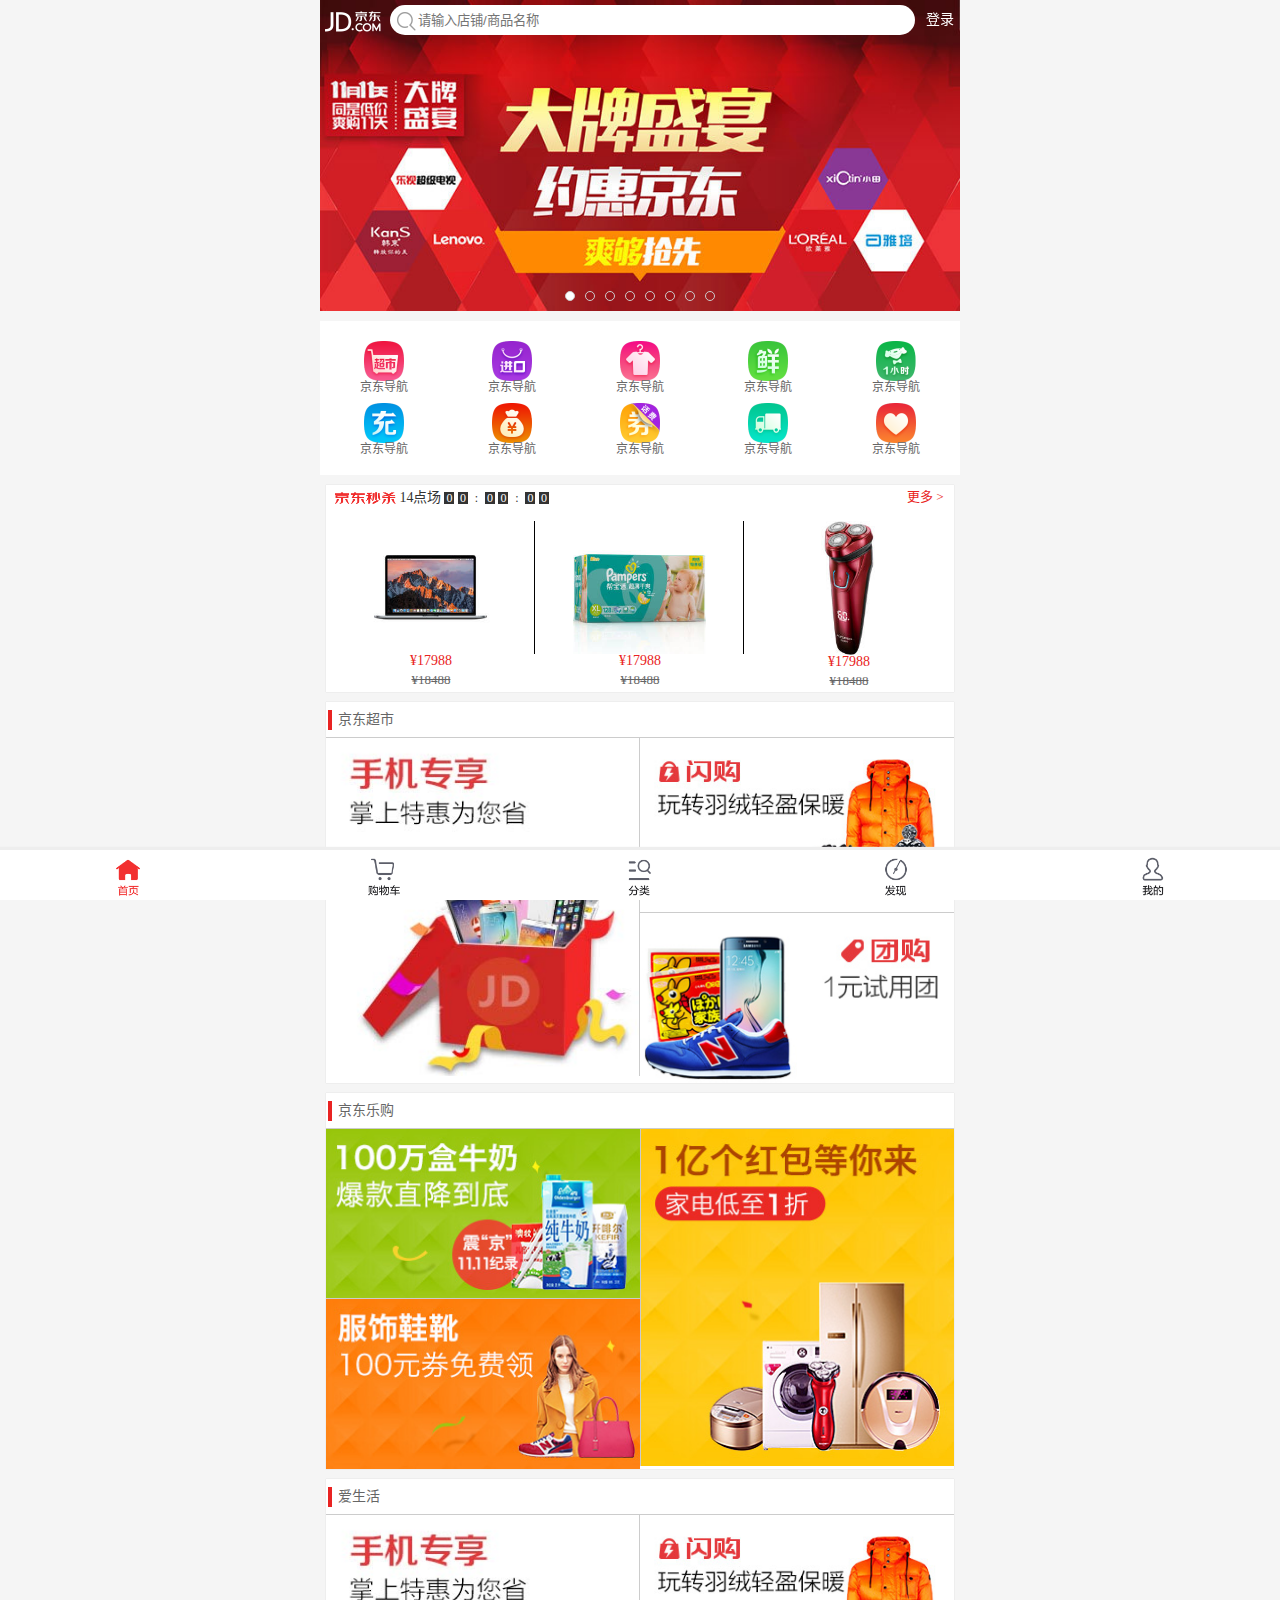
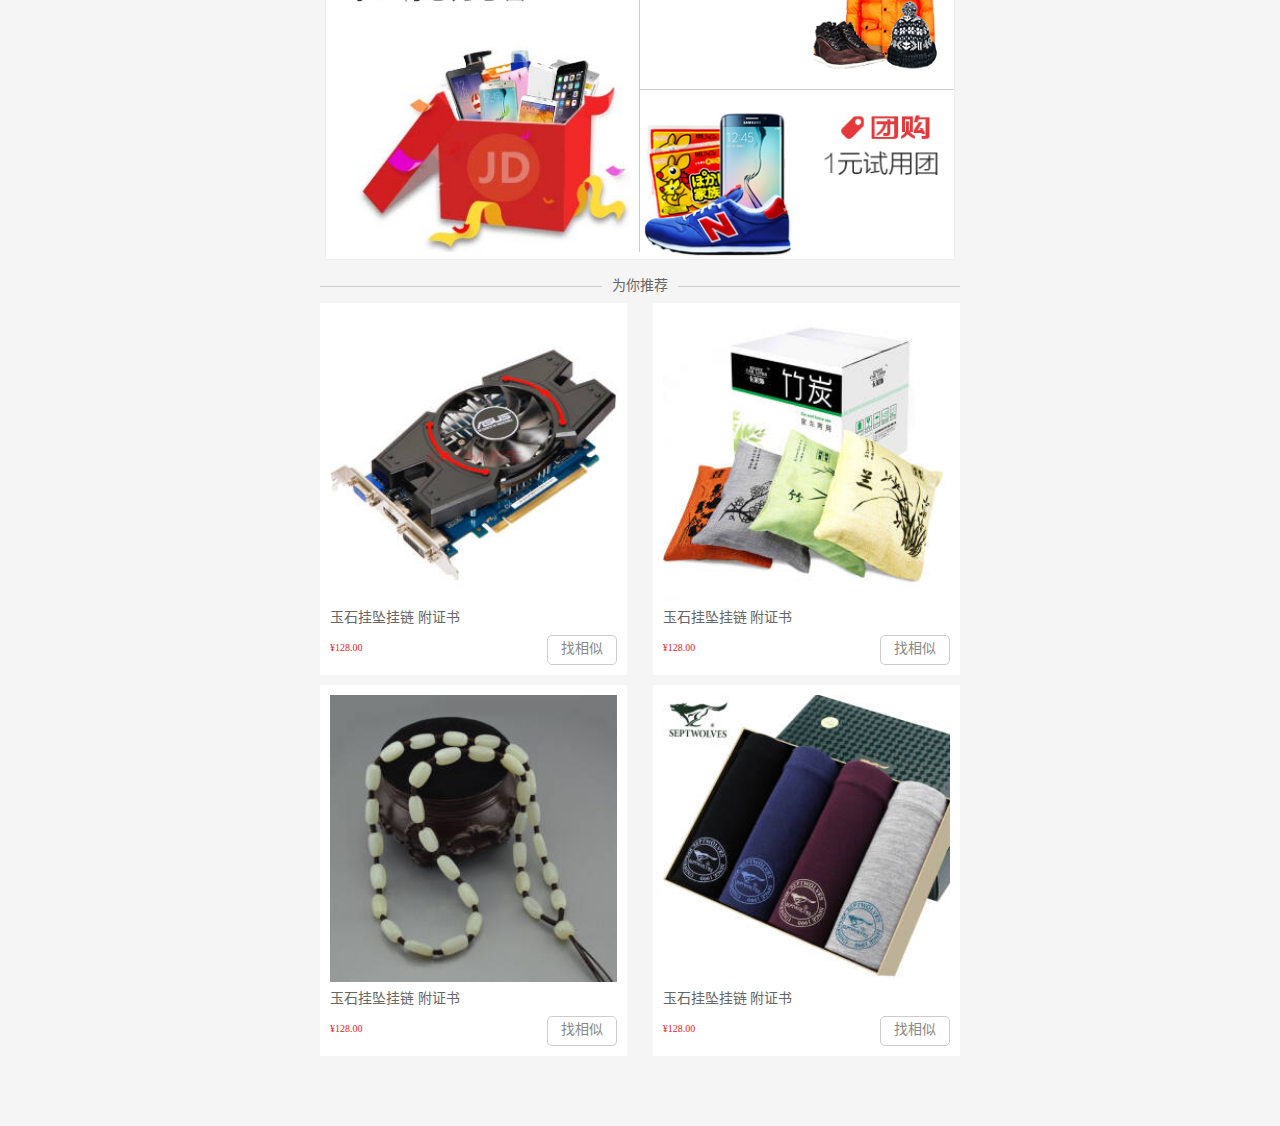
<file: index.html>
<!DOCTYPE html>
<html lang="zh-CN">
<head>
    <meta charset="UTF-8">
    <meta name="viewport" content="width=device-width, user-scalable=no,initial-scale=1.0">
    <title>手机京东</title>
    <link rel="stylesheet" href="css/base.css">
    <link rel="stylesheet" href="css/index.css">
</head>
<body>
<div class="zk-layout">
    <!--搜索部分-->
    <div class="zk-header">
        <div class="zk-header-center">
            <a href="javascript:;" class="icon-logo"></a>
            <form action="#" class="zk-form">
                <span class="icon-search"></span>
                <input type="search" placeholder="请输入店铺/商品名称"/>
            </form>
            <a href="javascript:;">登录</a>
        </div>
    </div>
    <!--/搜索部分-->

    <!--banner部分-->
    <div class="zk-banner">
        <ul class="zk-imgs clearfix">
            <li><a href="javascript:;"><img src="images/home/banner/l8.jpg" alt=""></a></li>
            <li><a href="javascript:;"><img src="images/home/banner/l1.jpg" alt=""></a></li>
            <li><a href="javascript:;"><img src="images/home/banner/l2.jpg" alt=""></a></li>
            <li><a href="javascript:;"><img src="images/home/banner/l3.jpg" alt=""></a></li>
            <li><a href="javascript:;"><img src="images/home/banner/l4.jpg" alt=""></a></li>
            <li><a href="javascript:;"><img src="images/home/banner/l5.jpg" alt=""></a></li>
            <li><a href="javascript:;"><img src="images/home/banner/l6.jpg" alt=""></a></li>
            <li><a href="javascript:;"><img src="images/home/banner/l7.jpg" alt=""></a></li>
            <li><a href="javascript:;"><img src="images/home/banner/l8.jpg" alt=""></a></li>
            <li><a href="javascript:;"><img src="images/home/banner/l1.jpg" alt=""></a></li>
        </ul>
        <ol class="zk-indicator clearfix">
            <li class="current"></li>
            <li></li>
            <li></li>
            <li></li>
            <li></li>
            <li></li>
            <li></li>
            <li></li>
        </ol>
    </div>
    <!--/banner部分-->

    <!--nav部分-->
    <div class="zk-nav">
        <ul class="clearfix">
            <li>
                <a href="javascript:;"><img src="images/home/nav/nav1.png" alt="">
                    <p>京东导航</p>
                </a></li>
            <li>
                <a href="javascript:;"><img src="images/home/nav/nav2.png" alt="">
                    <p>京东导航</p>
                </a>
            </li>
            <li>
                <a href="javascript:;"><img src="images/home/nav/nav3.png" alt="">
                    <p>京东导航</p>
                </a></li>
            <li>
                <a href="javascript:;"><img src="images/home/nav/nav4.png" alt="">
                    <p>京东导航</p>
                </a></li>
            <li>
                <a href="javascript:;"><img src="images/home/nav/nav5.png" alt="">
                    <p>京东导航</p>
                </a></li>
            <li>
                <a href="javascript:;"><img src="images/home/nav/nav6.png" alt="">
                    <p>京东导航</p>
                </a></li>
            <li>
                <a href="javascript:;"><img src="images/home/nav/nav7.png" alt="">
                    <p>京东导航</p>
                </a></li>
            <li>
                <a href="javascript:;"><img src="images/home/nav/nav8.png" alt="">
                    <p>京东导航</p>
                </a></li>
            <li>
                <a href="javascript:;"><img src="images/home/nav/nav9.png" alt="">
                    <p>京东导航</p>
                </a></li>
            <li>
                <a href="javascript:;"><img src="images/home/nav/nav10.png" alt="">
                    <p>京东导航</p>
                </a></li>
        </ul>
    </div>
    <!--/nav导航部分-->

    <!--产品部分-->
    <main class="zk-product">
        <section class="zk-product-common zk-secondKill">
            <div class="zk-secondKill-title">
                <i class="secondKill-icon"></i>

                <span class="secondKill-des">14点场</span>
                <div class="secondKill-time">
                    <span>0</span>
                    <span>0</span>
                    <span>:</span>
                    <span>0</span>
                    <span>0</span>
                    <span>:</span>
                    <span>0</span>
                    <span>0</span>
                </div>
                <a href="javascript:;" class="secondKill-more">更多&nbsp;></a>
            </div>
            <div class="zk-secondKill-content">
                <ul class="clearfix">
                    <li>
                        <a href="javascript:;"><img src="images/home/product/detail01.jpg" alt=""></a>
                        <p>¥17988</p>
                        <p>¥18488</p>
                    </li>
                    <li>
                        <a href="javascript:;"><img src="images/home/product/detail02.jpg" alt=""></a>
                        <p>¥17988</p>
                        <p>¥18488</p>
                    </li>
                    <li>
                        <a href="javascript:;"><img src="images/home/product/detail03.jpg" alt=""></a>
                        <p>¥17988</p>
                        <p>¥18488</p>
                    </li>
                </ul>
            </div>
        </section>
        <section class="zk-product-common">
            <div class="zk-product-top">
                <h3>京东超市</h3>
            </div>
            <div class="zk-product-bottom clearfix">
                <div class="pull-left bd-right"><a href="javascript:;"><img src="images/home/product/cp1.jpg"
                                                                            alt=""></a></div>
                <div class="pull-right bd-bottom"><a href="javascript:;"><img src="images/home/product/cp2.jpg" alt=""></a>
                </div>
                <div class="pull-right"><a href="javascript:;"><img src="images/home/product/cp3.jpg" alt=""></a></div>
            </div>
        </section>
        <section class="zk-product-common">
            <div class="zk-product-top">
                <h3>京东乐购</h3>
            </div>
            <div class="zk-product-bottom clearfix">
                <div class="pull-right bd-left"><a href="javascript:;"><img src="images/home/product/cp4.jpg"
                                                                            alt=""></a></div>
                <div class="pull-left bd-bottom"><a href="javascript:;"><img src="images/home/product/cp5.jpg"
                                                                             alt=""></a></div>
                <div class="pull-left"><a href="javascript:;"><img src="images/home/product/cp6.jpg" alt=""></a></div>
            </div>
        </section>
        <section class="zk-product-common">
            <div class="zk-product-top">
                <h3>爱生活</h3>
            </div>
            <div class="zk-product-bottom clearfix">
                <div class="pull-left bd-right"><a href="javascript:;"><img src="images/home/product/cp1.jpg"
                                                                            alt=""></a></div>
                <div class="pull-right bd-bottom"><a href="javascript:;"><img src="images/home/product/cp2.jpg" alt=""></a>
                </div>
                <div class="pull-right"><a href="javascript:;"><img src="images/home/product/cp3.jpg" alt=""></a></div>
            </div>
        </section>
    </main>
    <!--/产品部分结束-->

    <!--为你推荐部分开始-->
    <div class="zk-foryou">
        <div class="foryou-title">
            <span>为你推荐</span>
        </div>
        <div class="foryou-content clearfix">
            <div class="content-item">
                <img src="images/home/intro/intro1.jpg" alt="">
                <p>玉石挂坠挂链 附证书</p>
                <div>
                    <span>¥128.00</span><span>找相似</span>
                </div>
            </div>
            <div class="content-item">
                <img src="images/home/intro/intro2.jpg" alt="">
                <p>玉石挂坠挂链 附证书</p>
                <div>
                    <span>¥128.00</span><span>找相似</span>
                </div>
            </div>
            <div class="content-item">
                <img src="images/home/intro/intro3.jpg" alt="">
                <p>玉石挂坠挂链 附证书</p>
                <div>
                    <span>¥128.00</span><span>找相似</span>
                </div>
            </div>
            <div class="content-item">
                <img src="images/home/intro/intro4.jpg" alt="">
                <p>玉石挂坠挂链 附证书</p>
                <div>
                    <span>¥128.00</span><span>找相似</span>
                </div>
            </div>
        </div>
    </div>
    <!--/为你推荐部分结束-->

    <!--tabbar部分-->
    <div class="zk-tabbar">
        <ul class="tabbar">
            <li><a href="javascript:;"><img src="images/home/tab/a-home.png" alt=""></a></li>
            <li><a href="javascript:;"><img src="images/home/tab/n-cart.png" alt=""></a></li>
            <li><a href="javascript:;"><img src="images/home/tab/n-catergry.png" alt=""></a></li>
            <li><a href="javascript:;"><img src="images/home/tab/n-find.png" alt=""></a></li>
            <li><a href="javascript:;"><img src="images/home/tab/n-me.png" alt=""></a></li>
        </ul>
    </div>
    <!--/tabbar部分-->
</div>
<script src="js/index.js"></script>
</body>
</html>
</file>
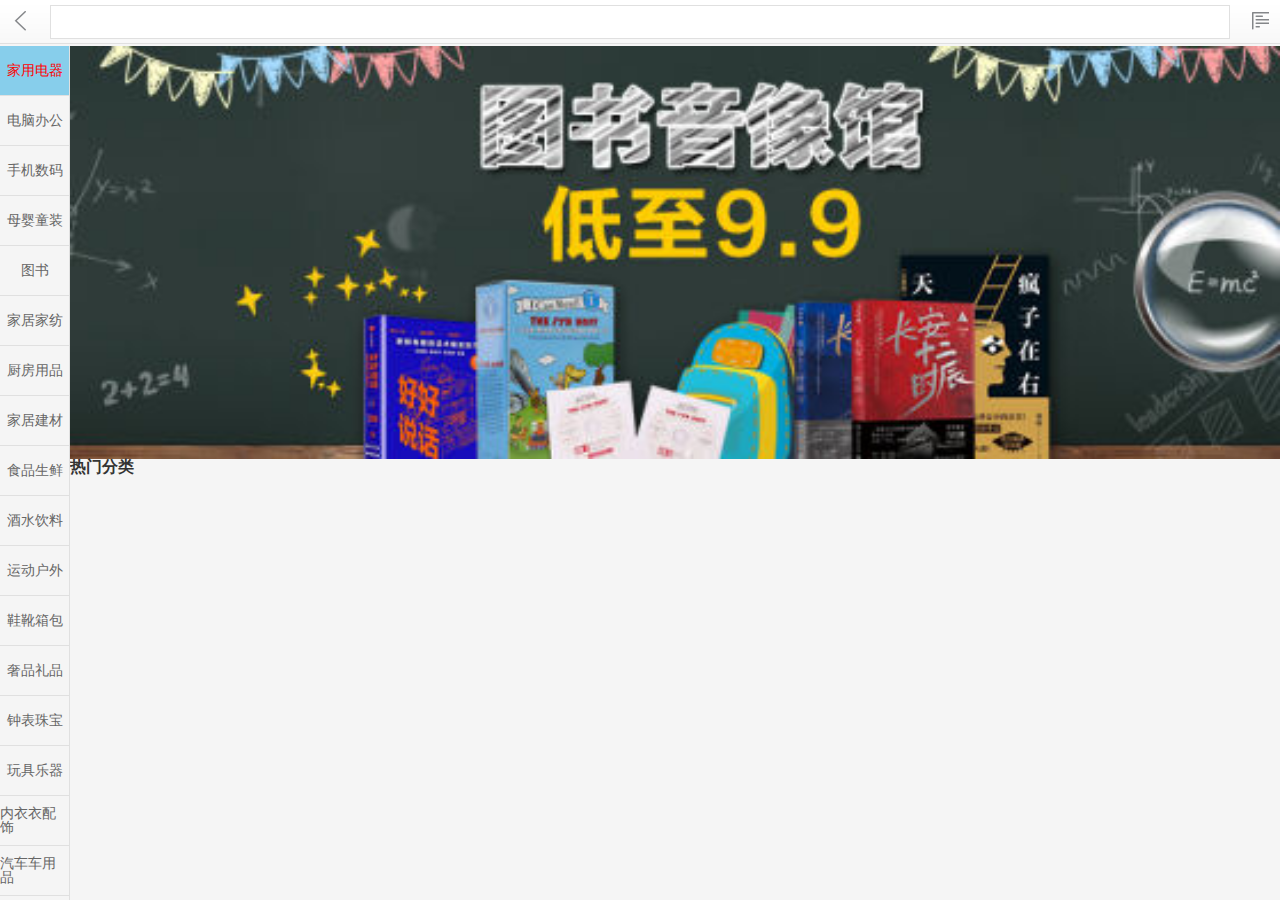
<file: category.html>
<!DOCTYPE html>
<html lang="en">
<head>
    <meta charset="UTF-8">
    <meta name="viewport"
          content="width=device-width, user-scalable=no, initial-scale=1.0">
    <title>分类</title>
    <link rel="stylesheet" href="css/base.css">
    <link rel="stylesheet" href="css/category.css">
</head>
<body>
<!--头部开始-->
<div class="category-header">
    <a class="icon-back"></a>
    <form action="#">
        <input type="search">
    </form>
    <span class="icon-menu"></span>
</div>
<!--/头部结束-->

<!--主题部分开始-->
<main class="category-main">
    <div class="main-left">
        <ul class="slideBar clearfix">
            <li class="current"><a href="javascript:;">家⽤电器</a></li>
            <li><a href="javascript:;">电脑办公</a></li>
            <li><a href="javascript:;">手机数码</a></li>
            <li><a href="javascript:;">母婴童装</a></li>
            <li><a href="javascript:;">图书</a></li>
            <li><a href="javascript:;">家居家纺</a></li>
            <li><a href="javascript:;">厨房用品</a></li>
            <li><a href="javascript:;">家居建材</a></li>
            <li><a href="javascript:;">食品⽣鲜</a></li>
            <li><a href="javascript:;">酒⽔饮料</a></li>
            <li><a href="javascript:;">运动户外</a></li>
            <li><a href="javascript:;">鞋靴箱包</a></li>
            <li><a href="javascript:;">奢品礼品</a></li>
            <li><a href="javascript:;">钟表珠宝</a></li>
            <li><a href="javascript:;">玩具乐器</a></li>
            <li><a href="javascript:;">内⾐衣配饰</a></li>
            <li><a href="javascript:;">汽⻋车⽤品</a></li>
            <li><a href="javascript:;">音像制品</a></li>
            <li><a href="javascript:;">医药保健</a></li>
            <li><a href="javascript:;">计生情趣</a></li>
            <li><a href="javascript:;">全球购</a></li>
            <li><a href="javascript:;">京东金融</a></li>
            <li><a href="javascript:;">⽣生活旅⾏</a></li>
            <li><a href="javascript:;">宠物农资</a></li>
        </ul>
    </div>
    <div class="main-right">
        <img src="images/category/content/banner_1.jpg" alt="">
        <h3>热门分类</h3>
    </div>
</main>
<!--/主题部分结束-->
<script src="js/category.js"></script>
</body>
</html>
</file>
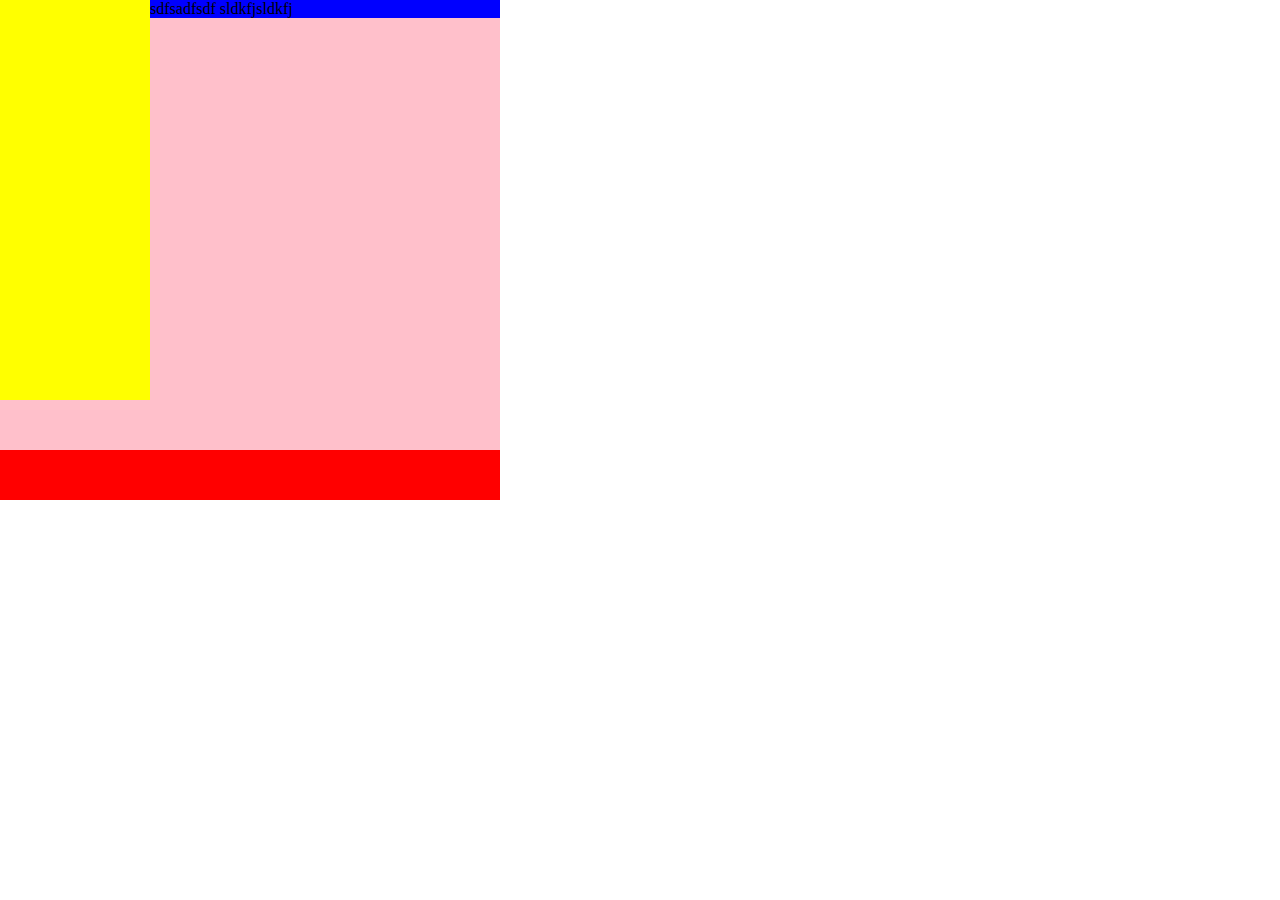
<file: text.html>
<!DOCTYPE html>
<html lang="en">
<head>
    <meta charset="UTF-8">
    <meta name="viewport"
          content="width=device-width, user-scalable=no, initial-scale=1">
    <title>Title</title>
    <style>
        * {
            padding: 0;
            margin: 0;
        }
        #box {
            height: 500px;
            width: 500px;
            background-color: red;
        }
        #zhang{
            width: 30%;
            height: 80%;
            background-color: yellow;
            float: left;
        }
        #kai{
            width: 100%;
            height: 90%;
            background-color: pink;
            padding-left: 30%;
            box-sizing: border-box;
        }
        #qwe{
            width: 100%;
            /*height: 100px;*/
            background-color: blue;
            float: left;
        }

        #sd{
            /*background-color: purple;*/
            float: left;
        }

    </style>
</head>
<body>
<div id="box">
    <div id="zhang"></div>
    <div id="kai">
        <div id="qwe">
            <div id="sd">
                sdfsadfsdf
                <span>sldkfjsldkfj</span>
            </div>
        </div>
    </div>
</div>
<script>

</script>
</body>
</html>
</file>
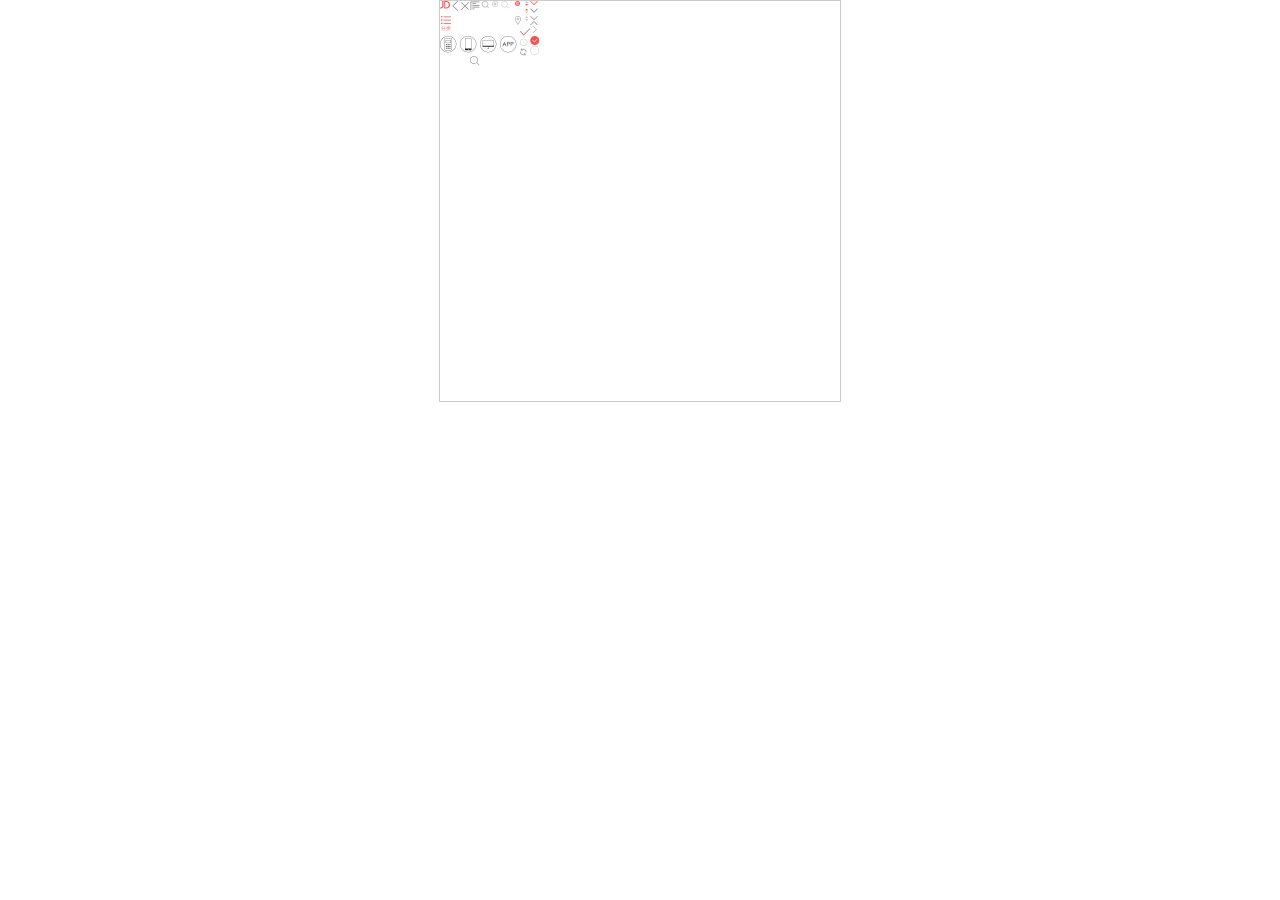
<file: text1.html>
<!DOCTYPE html>
<html lang="en">
<head>
	<meta charset="UTF-8">
	<title>Document</title>
	<style type="text/css">
		*{
			padding: 0;
			margin: 0;
		}
		.zhang{
			width: 400px;
			height: 400px;
			border: 1px solid #ccc;
			margin: 0 auto;
			background: url("images/home/nav/sprites.png") no-repeat;
			background-size: 100px 100px;
		}
	</style>
</head>
<body>
	<div class="zhang"></div>
</body>
</html>
</file>
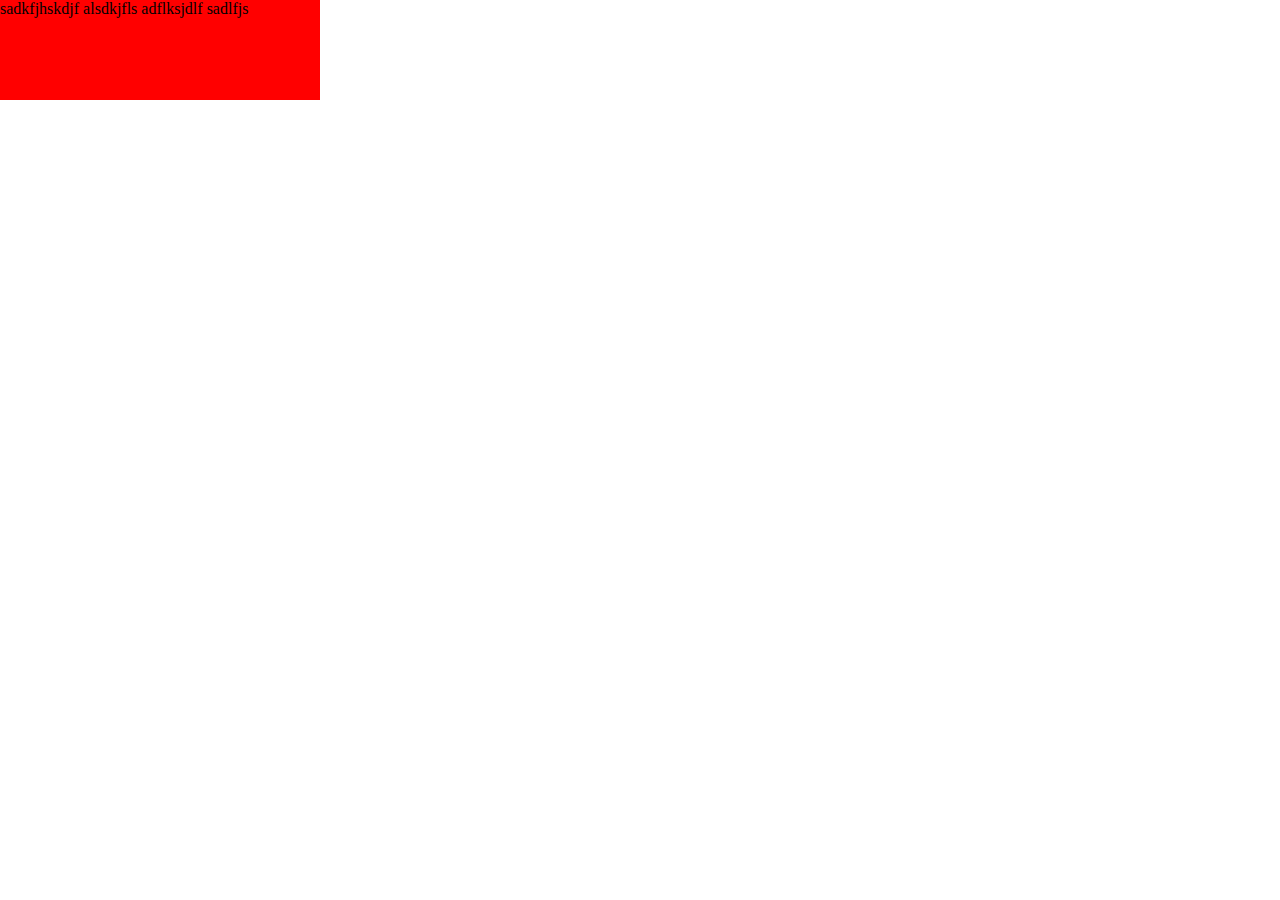
<file: text2.html>
<!DOCTYPE html>
<html lang="en">
<head>
	<meta charset="UTF-8">
	<meta name="viewport" content="width=device-width, user-scalable=no, initial-scale=1.0">
	<title>Document</title>
	<style type="text/css">
		*{
			padding: 0;
			margin: 0;
		}
		div{
			width: 320px;
			height: 100px;
			background-color: red;
		}
	</style>
</head>
<body>
	<div>sadkfjhskdjf alsdkjfls adflksjdlf sadlfjs</div>
</body>
</html>
</file>
<file: css/base.css>
*,
::before,
::after {
  padding: 0;
  margin: 0;
  -webkit-box-sizing: border-box;
  -moz-box-sizing: border-box;
  box-sizing: border-box;
  -webkit-tap-highlight-color: transparent;
}
body {
  font-family: "Microsoft YaHei", "sans-serif";
  font-size: 14px;
  line-height: 1;
  color: #333;
  position: relative;
  background: #f5f5f5;
}
ul,
li {
  list-style: none;
}
input,
textarea {
  border: none;
  outline: none;
  -webkit-appearance: none;
}
img {
  vertical-align: middle;
}
a {
  text-decoration: none;
  color: #ccc;
}
.clearfix::after {
  content: '';
  visibility: hidden;
  height: 0;
  display: block;
  clear: both;
}
[class^="icon-"],
[class*="icon-"] {
  background: url("../images/home/nav/sprites.png") no-repeat;
  background-size: 200px 200px;
}
</file>
<file: css/index.css>
.zk-layout {
  max-width: 640px;
  min-width: 300px;
  margin: 0 auto 70px;
}
.zk-layout .zk-header {
  position: fixed;
  width: 100%;
  top: 0;
  left: 0;
  height: 40px;
  z-index: 999;
}
.zk-layout .zk-header-center {
  max-width: 640px;
  min-width: 300px;
  height: 100%;
  margin: 0 auto;
  position: relative;
}
.zk-layout .icon-logo {
  background-position: 0 -103px;
  position: absolute;
  left: 5px;
  top: 5px;
  width: 60px;
  height: 30px;
}
.zk-layout .zk-form {
  width: 100%;
  height: 100%;
  padding-left: 70px;
  padding-right: 45px;
}
.zk-layout .zk-form .icon-search {
  display: block;
  width: 20px;
  height: 20px;
  background-position: -60px -109px;
  position: absolute;
  top: 11px;
  left: 77px;
}
.zk-layout .zk-form input {
  width: 100%;
  -webkit-border-radius: 15px;
  -moz-border-radius: 15px;
  border-radius: 15px;
  height: 30px;
  margin-top: 5px;
  padding-left: 28px;
}
.zk-layout .zk-form + a {
  position: absolute;
  right: 0;
  top: 0;
  width: 40px;
  height: 100%;
  color: white;
  display: flex;
  align-items: center;
  justify-content: center;
}
.zk-layout .zk-banner {
  overflow: hidden;
  position: relative;
}
.zk-layout .zk-banner .zk-imgs li,
.zk-layout .zk-banner .zk-indicator li {
  float: left;
}
.zk-layout .zk-banner .zk-imgs {
  width: 1000%;
  transform: translateX(-10%);
}
.zk-layout .zk-banner .zk-imgs li {
  width: 10%;
}
.zk-layout .zk-banner .zk-imgs li a img {
  width: 100%;
  vertical-align: top;
}
.zk-layout .zk-banner .zk-indicator {
  position: absolute;
  width: 150px;
  left: 50%;
  margin-left: -75px;
  bottom: 10px;
}
.zk-layout .zk-banner .zk-indicator li {
  width: 10px;
  height: 10px;
  border: 1px solid #ccc;
  -webkit-border-radius: 5px;
  border-radius: 5px;
}
.zk-layout .zk-banner .zk-indicator li.current {
  background-color: #fff;
}
.zk-layout .zk-banner .zk-indicator li + li {
  margin-left: 10px;
}
.zk-layout .zk-nav {
  width: 100%;
  margin-top: 10px;
  background-color: #fff;
  padding: 20px 0 10px;
}
.zk-layout .zk-nav li {
  width: 20%;
  float: left;
  text-align: center;
  margin-bottom: 10px;
}
.zk-layout .zk-nav li > a {
  color: #666;
  font-size: 12px;
}
.zk-layout .zk-nav li img {
  width: 40px;
}
.zk-layout .zk-product .zk-product-common {
  width: 98%;
  margin: 10px auto 0;
  box-shadow: 0 0 1px #ccc;
  background-color: #fff;
}
.zk-layout .zk-product .zk-product-top {
  height: 36px;
  border-bottom: 1px solid #ccc;
  line-height: 36px;
}
.zk-layout .zk-product .zk-product-top h3 {
  color: #666;
  font-weight: normal;
  font-size: 14px;
  position: relative;
  padding-left: 12px;
}
.zk-layout .zk-product .zk-product-top h3::before {
  content: "";
  width: 4px;
  height: 20px;
  display: block;
  position: absolute;
  top: 8px;
  left: 2px;
  background-color: #e92322;
}
.zk-layout .zk-product .zk-product-bottom {
  background-color: #ffffff;
}
.zk-layout .zk-product .zk-product-bottom .pull-left {
  float: left;
  width: 50%;
}
.zk-layout .zk-product .zk-product-bottom .pull-left a {
  display: block;
}
.zk-layout .zk-product .zk-product-bottom .pull-left img {
  width: 100%;
}
.zk-layout .zk-product .zk-product-bottom .pull-right {
  float: right;
  width: 50%;
}
.zk-layout .zk-product .zk-product-bottom .pull-right a {
  display: block;
}
.zk-layout .zk-product .zk-product-bottom .pull-right img {
  width: 100%;
}
.zk-layout .zk-product .zk-product-bottom .bd-right {
  border-right: 1px solid #ccc;
}
.zk-layout .zk-product .zk-product-bottom .bd-left {
  border-left: 1px solid #ccc;
}
.zk-layout .zk-product .zk-product-bottom .bd-bottom {
  border-bottom: 1px solid #ccc;
}
.zk-layout .zk-product .zk-secondKill-title {
  height: 36px;
}
.zk-layout .zk-product .zk-secondKill-title .secondKill-icon {
  float: left;
  width: 70px;
  height: 26px;
  background: url("../images/home/product/seckill-icon.png") no-repeat;
  background-size: 100% 100%;
}
.zk-layout .zk-product .zk-secondKill-title .secondKill-des {
  float: left;
  padding-top: 6px;
  font-size: 14px;
  margin-left: 3px;
}
.zk-layout .zk-product .zk-secondKill-title .secondKill-time {
  float: left;
  margin-top: 6px;
  margin-left: 3px;
}
.zk-layout .zk-product .zk-secondKill-title .secondKill-time span {
  font-size: 12px;
  background-color: #333;
  color: white;
  width: 10px;
  text-align: center;
  display: inline-block;
}
.zk-layout .zk-product .zk-secondKill-title .secondKill-time span:nth-of-type(3n) {
  background-color: #fff;
  color: #333;
}
.zk-layout .zk-product .zk-secondKill-title .secondKill-more {
  float: right;
  font-size: 13px;
  color: #e92322;
  margin-top: 5px;
  padding-right: 10px;
}
.zk-layout .zk-product .zk-secondKill-content li {
  width: 33.33%;
  float: left;
  text-align: center;
}
.zk-layout .zk-product .zk-secondKill-content li a {
  display: block;
  border-right: 1px solid #000;
}
.zk-layout .zk-product .zk-secondKill-content li a img {
  width: 64%;
}
.zk-layout .zk-product .zk-secondKill-content li:last-child > a {
  border-right: none;
}
.zk-layout .zk-product .zk-secondKill-content li p {
  margin-bottom: 5px;
}
.zk-layout .zk-product .zk-secondKill-content li p:first-of-type {
  color: #e92322;
  font-size: 14px;
}
.zk-layout .zk-product .zk-secondKill-content li p:last-of-type {
  color: #666;
  font-size: 13px;
  text-decoration: line-through;
}
.zk-layout .zk-foryou {
  width: 100%;
  margin-top: 20px;
  position: relative;
}
.zk-layout .zk-foryou .foryou-title {
  text-align: center;
}
.zk-layout .zk-foryou .foryou-title::before {
  content: "";
  width: 100%;
  height: 1px;
  background-color: #ccc;
  position: absolute;
  left: 0;
  top: 7px;
  z-index: -1;
}
.zk-layout .zk-foryou .foryou-title span {
  font-size: 14px;
  color: #666;
  background-color: #f5f5f5;
  padding: 0 10px;
}
.zk-layout .zk-foryou .foryou-content .content-item {
  margin-top: 10px;
  background-color: #fff;
  width: 48%;
  padding: 10px;
}
.zk-layout .zk-foryou .foryou-content .content-item:nth-of-type(2n) {
  float: right;
}
.zk-layout .zk-foryou .foryou-content .content-item:nth-of-type(2n+1) {
  float: left;
}
.zk-layout .zk-foryou .foryou-content .content-item img {
  width: 100%;
  display: block;
}
.zk-layout .zk-foryou .foryou-content .content-item p {
  color: #666;
  margin: 10px 0 10px 0;
}
.zk-layout .zk-foryou .foryou-content .content-item p + div span:first-child {
  color: #e92322;
  float: left;
  font-size: 10px;
  line-height: 25px;
}
.zk-layout .zk-foryou .foryou-content .content-item p + div span:last-child {
  color: #888;
  display: inline-block;
  width: 70px;
  height: 30px;
  border: 1px solid #ccc;
  border-radius: 5px;
  float: right;
  line-height: 25px;
  text-align: center;
  cursor: pointer;
}
.zk-layout .zk-tabbar {
  position: fixed;
  left: 0;
  bottom: 0;
  height: 50px;
  width: 100%;
  background-color: #ffffff;
  box-shadow: 0 -3px 1px #eeeeee;
}
.zk-layout .zk-tabbar .tabbar > li {
  float: left;
  width: 20%;
}
.zk-layout .zk-tabbar .tabbar > li a {
  display: block;
  text-align: center;
}
.zk-layout .zk-tabbar .tabbar > li a img {
  width: 70px;
}
</file>
<file: css/category.css>
body {
  background-color: #f5f5f5;
}
html,
body {
  width: 100%;
  height: 100%;
}
.category-header {
  width: 100%;
  height: 44px;
  background: url("../images/category/header/header-bg.png") repeat;
  position: fixed;
  top: 0;
  left: 0;
  border-bottom: 1px solid #e0e0e0;
}
.category-header .icon-back {
  width: 40px;
  height: 44px;
  background-position: -21px 0;
  position: absolute;
  top: 0;
  left: 0;
  padding: 11px 11px;
  background-origin: content-box;
  background-clip: content-box;
}
.category-header form {
  width: 100%;
  height: 100%;
  padding: 0 50px;
}
.category-header input[type=search] {
  width: 100%;
  height: 34px;
  border: 1px solid #e0e0e0;
  margin-top: 5px;
  padding-left: 10px;
}
.category-header .icon-menu {
  width: 40px;
  height: 44px;
  background-position: -60px 0;
  position: absolute;
  right: 0;
  top: 0;
  padding: 11px 11px;
  background-clip: content-box;
  background-origin: content-box;
}
.category-main {
  width: 100%;
  height: 100%;
  padding-top: 46px;
}
.main-left {
  width: 70px;
  height: 100%;
  float: left;
  overflow: hidden;
}
.main-left li {
  width: 100%;
  height: 50px;
  border-bottom: 1px solid #e0e0e0;
  border-right: 1px solid #e0e0e0;
}
.main-left li.current {
  background-color: skyblue;
}
.main-left li.current a {
  color: red;
}
.main-left li a {
  display: flex;
  justify-content: center;
  align-items: center;
  height: 100%;
  color: #666;
}
.main-right {
  height: 100%;
  overflow: hidden;
}
.main-right img {
  width: 100%;
}
</file>
